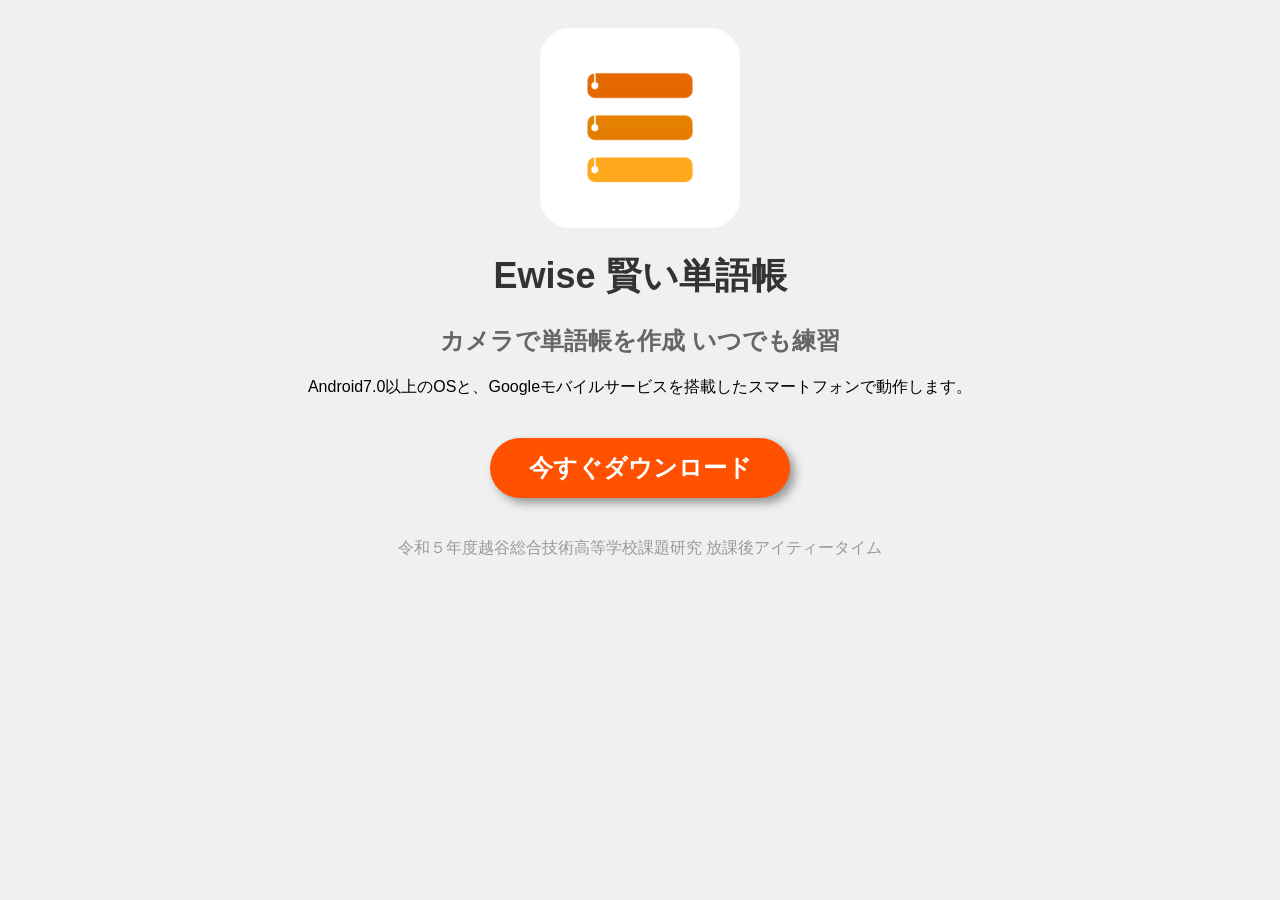
<file: docs/index.html>
<!DOCTYPE html>
<html>
<head>
  <title>Ewise HP</title>
  <meta charset="UTF-8">
  <link rel="stylesheet" href="style.css" type="text/css">
</head>
<body>
  <div class="container">
    <img src="img/ic_launcher-playstore.png" class="logoimage">
    <h1 class="title">Ewise 賢い単語帳</h1>
    <h2 class="subtitle">カメラで単語帳を作成 いつでも練習</h2>
    <p class="normal_text">Android7.0以上のOSと、Googleモバイルサービスを搭載したスマートフォンで動作します。</p>
    <a class="download-button" href="https://github.com/SousiOmine/Ewise/releases/latest">今すぐダウンロード</a>

    <p class="footer">令和５年度越谷総合技術高等学校課題研究 放課後アイティータイム</p>
  </div>
  
  
</body>
</html>
</file>
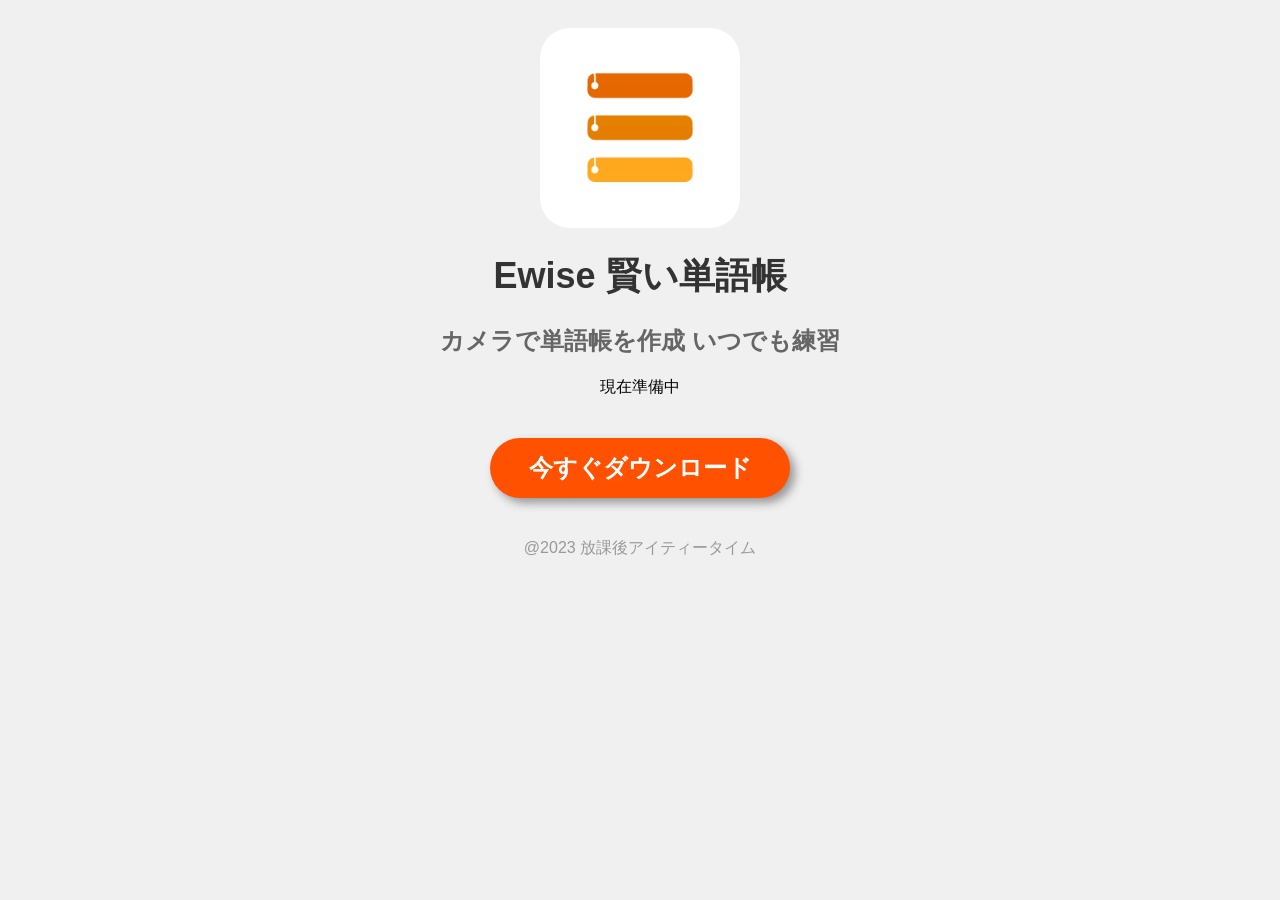
<file: web/index.html>
<!DOCTYPE html>
<html>
<head>
  <title>Ewise HP</title>
  <meta charset="UTF-8">
  <link rel="stylesheet" href="style.css" type="text/css">
</head>
<body>
  <div class="container">
    <img src="img/ic_launcher-playstore.png" class="logoimage">
    <h1 class="title">Ewise 賢い単語帳</h1>
    <h2 class="subtitle">カメラで単語帳を作成 いつでも練習</h2>
    <p class="normal_text">現在準備中</p>
    <a class="download-button">今すぐダウンロード</a>

    <p class="footer">@2023 放課後アイティータイム</p>
  </div>
  
  
</body>
</html>
</file>
<file: docs/style.css>
body {
    font-family: Arial, sans-serif;
    background-color: #F0F0F0;
}

.container {
    max-width: 800px;
    margin: 0 auto;
    padding: 20px;
}

.logoimage {
    width: 200px;
    height: 200px;
    display: block;
    margin: 0 auto;
    border-radius: 30px;
}

.title {
    text-align: center;
    font-size: 36px;
    color: #333333;
}

.subtitle {
    text-align: center;
    font-size: 24px;
    color: #666666;
}

.normal_text {
    text-align: center;
    font-size: 16px;
}

.download-button {
    display: block;
    text-align: center;
    line-height: 60px;
    width: 300px;
    height: 60px;
    margin: 40px auto;
    background-color: #ff5100;
    border: none;
    border-radius: 30px;
    font-size: 24px;
    font-weight: bold;
    color: white;
    text-decoration: none;
    filter: drop-shadow(5px 5px 5px #969696);
}

.footer {
    text-align: center;
    font-size: 16px;
    color: #999999;
}
</file>
<file: web/style.css>
body {
    font-family: Arial, sans-serif;
    background-color: #F0F0F0;
}

.container {
    max-width: 800px;
    margin: 0 auto;
    padding: 20px;
}

.logoimage {
    width: 200px;
    height: 200px;
    display: block;
    margin: 0 auto;
    border-radius: 30px;
}

.title {
    text-align: center;
    font-size: 36px;
    color: #333333;
}

.subtitle {
    text-align: center;
    font-size: 24px;
    color: #666666;
}

.normal_text {
    text-align: center;
    font-size: 16px;
}

.download-button {
    display: block;
    text-align: center;
    line-height: 60px;
    width: 300px;
    height: 60px;
    margin: 40px auto;
    background-color: #ff5100;
    border: none;
    border-radius: 30px;
    font-size: 24px;
    font-weight: bold;
    color: white;
    text-decoration: none;
    filter: drop-shadow(5px 5px 5px #969696);
}

.footer {
    text-align: center;
    font-size: 16px;
    color: #999999;
}
</file>
